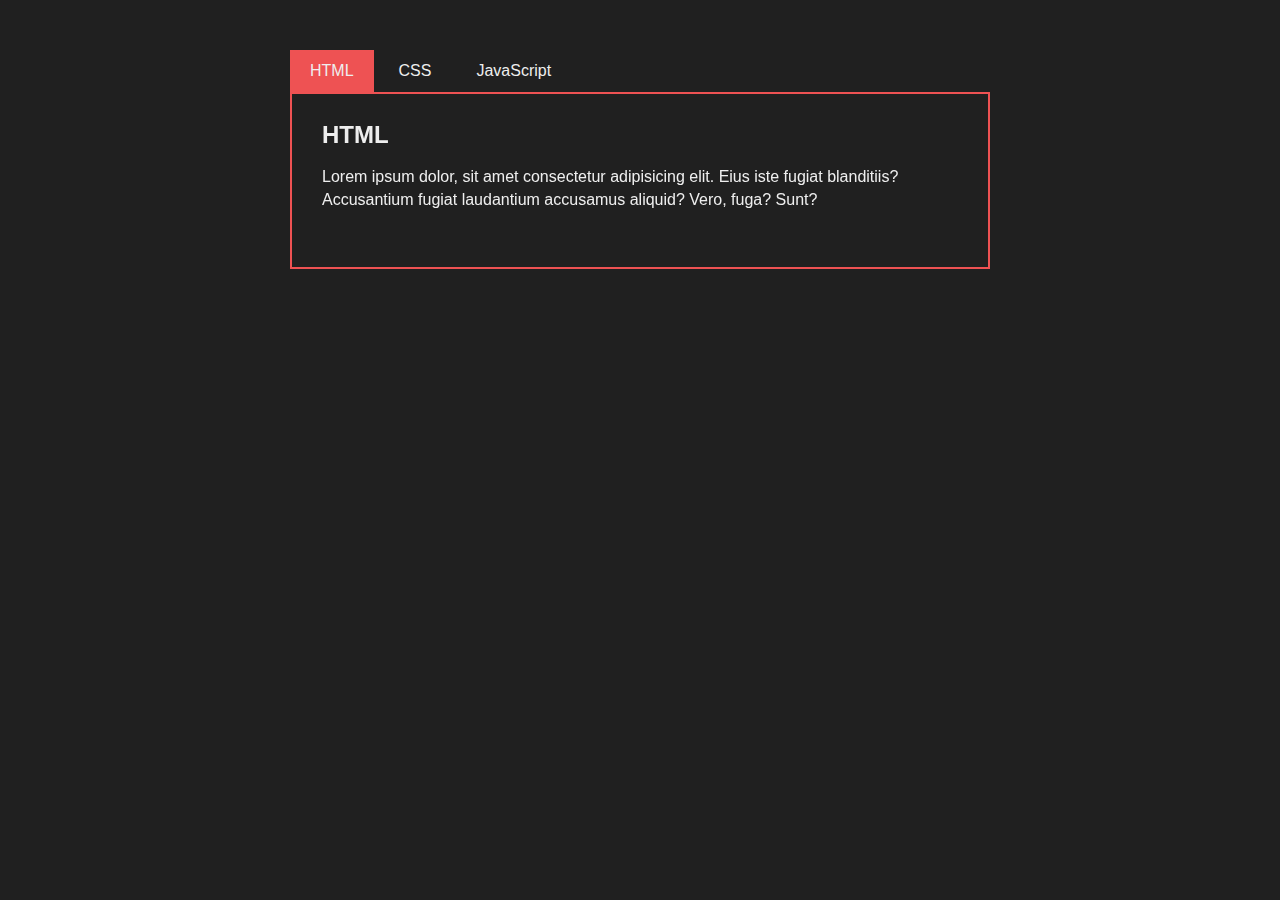
<file: animated-tabs/index.html>
<!DOCTYPE html>
<html lang="en">

<head>
    <meta charset="UTF-8">
    <meta http-equiv="X-UA-Compatible" content="IE=edge">
    <meta name="viewport" content="width=device-width, initial-scale=1.0">
    <title>PURE CSS TABS | Web Dev</title>
    <link rel="stylesheet" href="style.css">
</head>

<body>
    <div class="tabbed">
        <input type="radio" name="tabs" id="tab_one" checked>
        <label for="tab_one">HTML</label>

        <input type="radio" name="tabs" id="tab_two">
        <label for="tab_two">CSS</label>

        <input type="radio" name="tabs" id="tab_three">
        <label for="tab_three">JavaScript</label>

        <div class="tabs">
            <div>
                <h2>HTML</h2>
                <p>Lorem ipsum dolor, sit amet consectetur adipisicing elit. Eius iste fugiat blanditiis? Accusantium
                    fugiat laudantium accusamus aliquid? Vero, fuga? Sunt?</p>
            </div>

            <div>
                <h2>CSS</h2>
                <p>Lorem ipsum dolor, sit amet consectetur adipisicing elit. Eius iste fugiat blanditiis? Accusantium
                    fugiat laudantium accusamus aliquid? Vero, fuga? Sunt?</p>
            </div>

            <div>
                <h2>JS</h2>
                <p>Lorem ipsum dolor, sit amet consectetur adipisicing elit. Eius iste fugiat blanditiis? Accusantium
                    fugiat laudantium accusamus aliquid? Vero, fuga? Sunt?</p>
            </div>
        </div>
    </div>
</body>

</html>
</file>
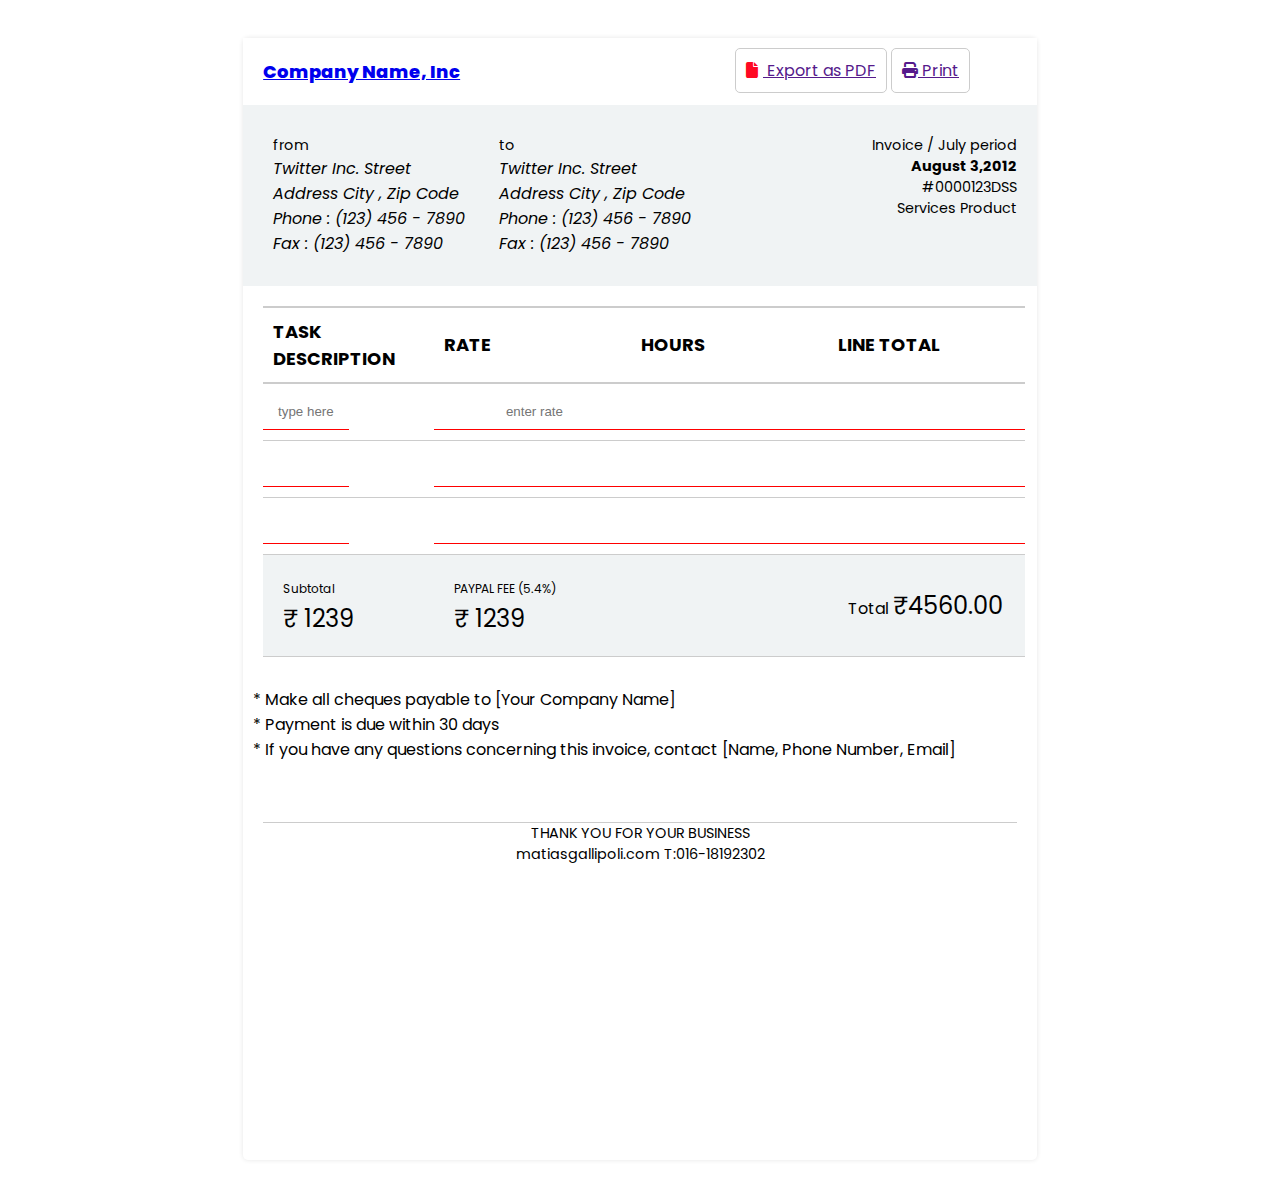
<file: bill-format/index.html>
<!DOCTYPE html>
<html lang="en">

<head>
    <meta charset="UTF-8">
    <meta http-equiv="X-UA-Compatible" content="IE=edge">
    <meta name="viewport" content="width=device-width, initial-scale=1.0">
    <title>Bill format</title>
    <link rel="stylesheet" href="https://cdnjs.cloudflare.com/ajax/libs/font-awesome/6.1.1/css/all.min.css" />
    <link rel="stylesheet" href="bill.css">
</head>

<body class="">
    <header class="header">
        <div class=" logo">
            <a href="#">Company Name, Inc</a>
        </div>
        <div class="right">
            <a href="" class="b1"><i class="fa-solid fa-file"></i> Export as PDF</a>
            <a href="" class="b2"><i class="fa-solid fa-print"></i> Print</a>
        </div>
    </header>
    <main class="">
        <section class="address">
            <div class="comp1">
                <p>from</p>
                <address>
                    Twitter Inc.
                    Street Address
                    City , Zip Code
                    Phone : (123) 456 - 7890
                    Fax : (123) 456 - 7890
                </address>
            </div>
            <div class="comp2">
                <p>to</p>
                <address>
                    Twitter Inc.
                    Street Address
                    City , Zip Code
                    Phone : (123) 456 - 7890
                    Fax : (123) 456 - 7890
                </address>
            </div>
            <div class="invoice">
                <p>Invoice / July period</p>
                <p><strong>August 3,2012</strong></p>
                <p>#0000123DSS</p>
                <p>Services Product</p>
            </div>
        </section>

        <section class="bill-table">
            <div class="gap"></div>
            <table class="table">
                <thead>
                    <tr class="thead">
                        <td>TASK DESCRIPTION</td>
                        <td>RATE</td>
                        <td>HOURS</td>
                        <td>LINE TOTAL</td>
                    </tr>
                </thead>
                <tbody>
                    <tr>
                        <td>
                            <input type="text" class="" placeholder="type here">
                        </td>
                        <td>
                            <span class="inr-sign"></span><input type="text" class="" placeholder=" enter rate">
                        </td>
                        <td>
                            <input type="text" class="" placeholder="">
                        </td>
                        <td>
                            <input type="text" class="" placeholder="">
                        </td>
                    </tr>
                    <tr>
                        <td>
                            <input type="text" class="" placeholder="">
                        </td>
                        <td>
                            <input type="text" class="" placeholder="">
                        </td>
                        <td>
                            <input type="text" class="" placeholder="">
                        </td>
                        <td>
                            <input type="text" class="" placeholder="">
                        </td>
                    </tr>
                    <tr>
                        <td>
                            <input type="text" class="" placeholder="">
                        </td>
                        <td>
                            <input type="text" class="" placeholder="">
                        </td>
                        <td>
                            <input type="text" class="" placeholder="">
                        </td>
                        <td>
                            <input type="text" class="" placeholder="">
                        </td>
                    </tr>
                    <tr class="total-section">
                        <td>
                            <label for="">Subtotal</label>
                            <br>
                            <span>₹ 1239</span>
                        </td>
                        <td colspan="2">
                            <label for="">PAYPAL FEE (5.4%)</label>
                            <br>
                            <span>₹ 1239</span>
                        </td>

                        <td>
                            Total
                            <span>₹4560.00</span>
                        </td>
                    </tr>
                </tbody>
            </table>
            <ul class="list-item">
                <li>
                    * Make all cheques payable to [Your Company Name]
                </li>
                <li>* Payment is due within 30 days</li>
                <li>
                    * If you have any questions concerning this invoice, contact [Name, Phone Number, Email]
                </li>
            </ul>
        </section>
    </main>
    <footer>
        <p>THANK YOU FOR YOUR BUSINESS</p>
        <p><span>matiasgallipoli.com </span> <span class="call">T:016-18192302</span></p>
    </footer>
</body>

</html>
</file>
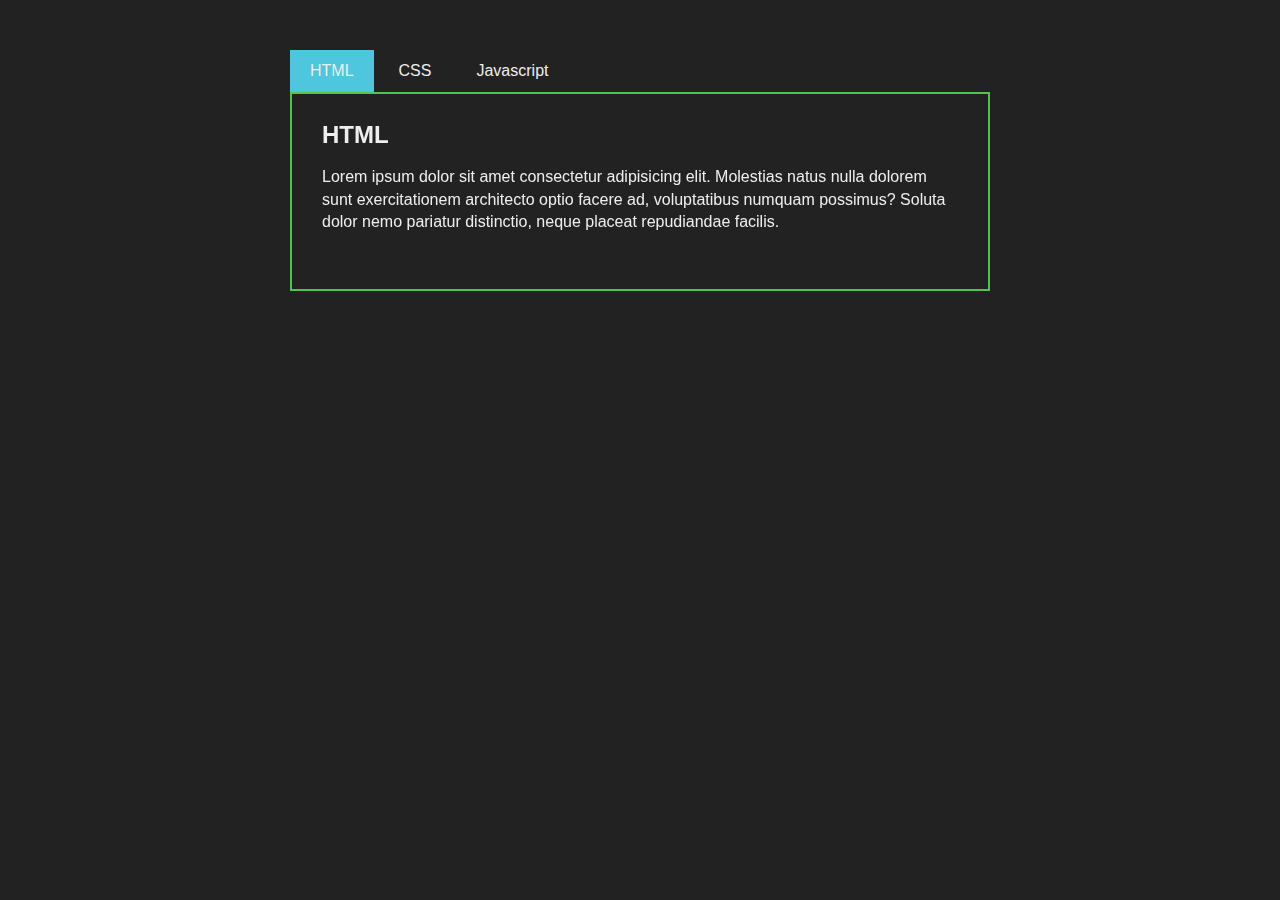
<file: responsive-tabs/index.html>
<!DOCTYPE html>
<html lang="en">

<head>
    <meta charset="UTF-8">
    <meta http-equiv="X-UA-Compatible" content="IE=edge">
    <meta name="viewport" content="width=device-width, initial-scale=1.0">
    <title>Responsive Tabs</title>
    <link rel="stylesheet" href="style.css">
</head>

<body>
    <div class="tabs">
        <input type="radio" name="tab" id="tab-nav-1" checked>
        <label for="tab-nav-1">HTML</label>

        <input type="radio" name="tab" id="tab-nav-2">
        <label for="tab-nav-2">CSS</label>

        <input type="radio" name="tab" id="tab-nav-3">
        <label for="tab-nav-3">Javascript</label>

        <div class="tab">
            <div>
                <h2>HTML</h2>
                <p>Lorem ipsum dolor sit amet consectetur adipisicing elit. Molestias natus nulla dolorem sunt
                    exercitationem architecto optio facere ad, voluptatibus numquam possimus? Soluta dolor nemo pariatur
                    distinctio, neque placeat repudiandae facilis.</p>
            </div>

            <div>
                <h2>CSS</h2>
                <p>Lorem ipsum dolor, sit amet consectetur adipisicing elit. Ab aspernatur maiores eaque commodi
                    voluptate eum, reprehenderit, necessitatibus odit, laudantium illo explicabo recusandae. Et porro,
                    earum repellat cum est asperiores modi?</p>
            </div>

            <div>
                <h2>Javascript</h2>
                <p>Lorem ipsum dolor, sit amet consectetur adipisicing elit. Ab aspernatur maiores eaque commodi
                    voluptate eum, reprehenderit, necessitatibus odit, laudantium illo explicabo recusandae. Et porro,
                    earum repellat cum est asperiores modi?</p>
            </div>
        </div>
    </div>
</body>

</html>
</file>
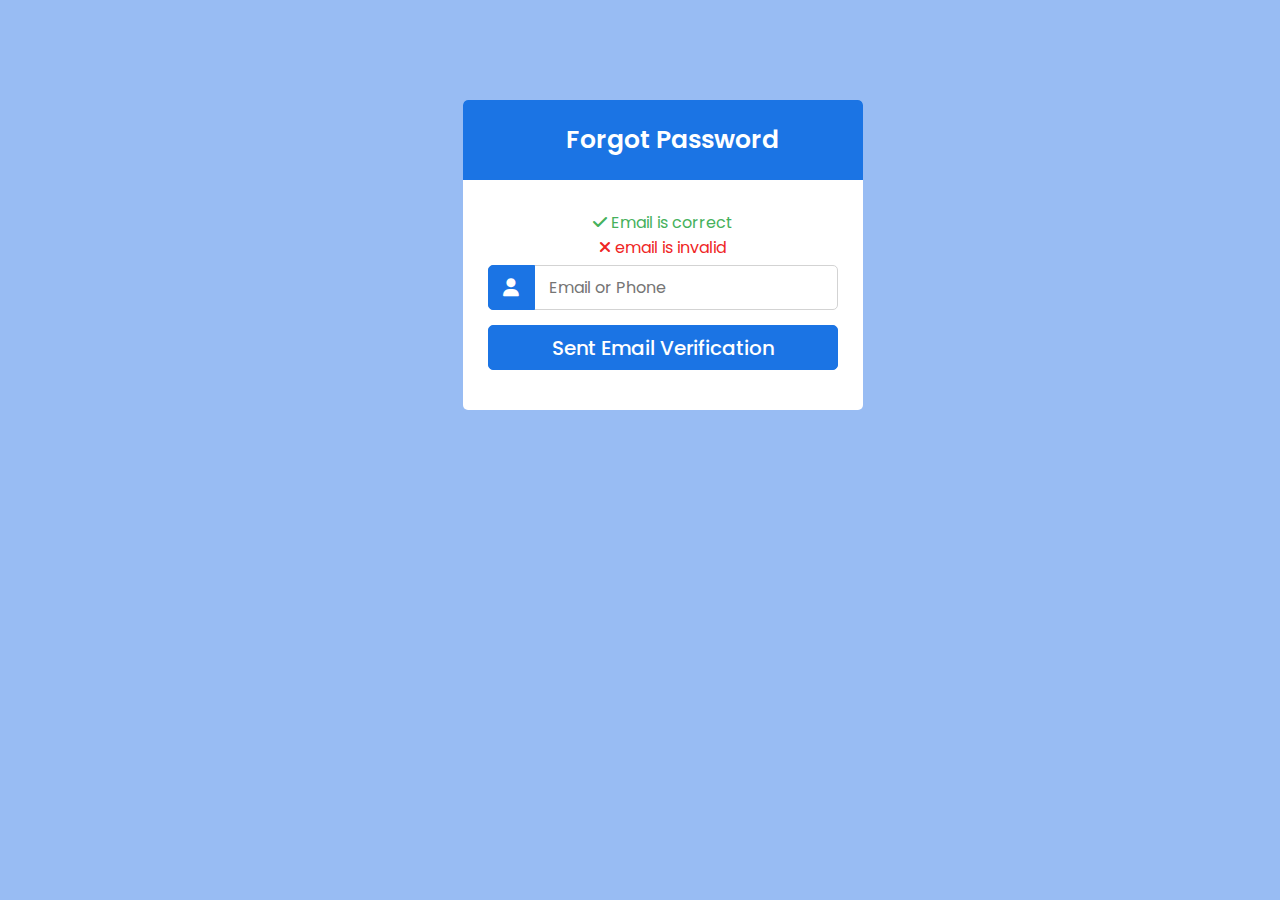
<file: simple-login/forgot-password.html>
<!DOCTYPE html>
<html lang="en">

<head>
    <meta charset="UTF-8">
    <meta http-equiv="X-UA-Compatible" content="IE=edge">
    <meta name="viewport" content="width=device-width, initial-scale=1.0">
    <title>Forgot Password Page</title>
    <link rel="stylesheet" href="login.css">
    <link rel="stylesheet" href="grid.css">
    <link rel="stylesheet" href="https://cdnjs.cloudflare.com/ajax/libs/font-awesome/6.1.1/css/all.min.css" />
</head>

<body>
    <div class="container">
        <div class="row">
            <div class="col-sm-12 col-12-tb col-12">

                <div class="wrapper">
                    <div class="title"><span>Forgot Password</span></div>
                    <form action="#">
                        <div class="error">
                            <p class="success-bg"><i class="fa-solid fa-check"></i> Email is correct</p>
                            <p class="danger-bg"><i class="fa-solid fa-xmark"></i> email is invalid</p>
                        </div>
                        <div class="row">
                            <i class="fa-solid fa-user"></i>
                            <input type="text" placeholder="Email or Phone" required>
                        </div>

                        <div class="row button">
                            <input type="submit" value="Sent Email Verification">
                        </div>

                    </form>

                </div>


            </div>
        </div>
    </div>

</body>

</html>
</file>
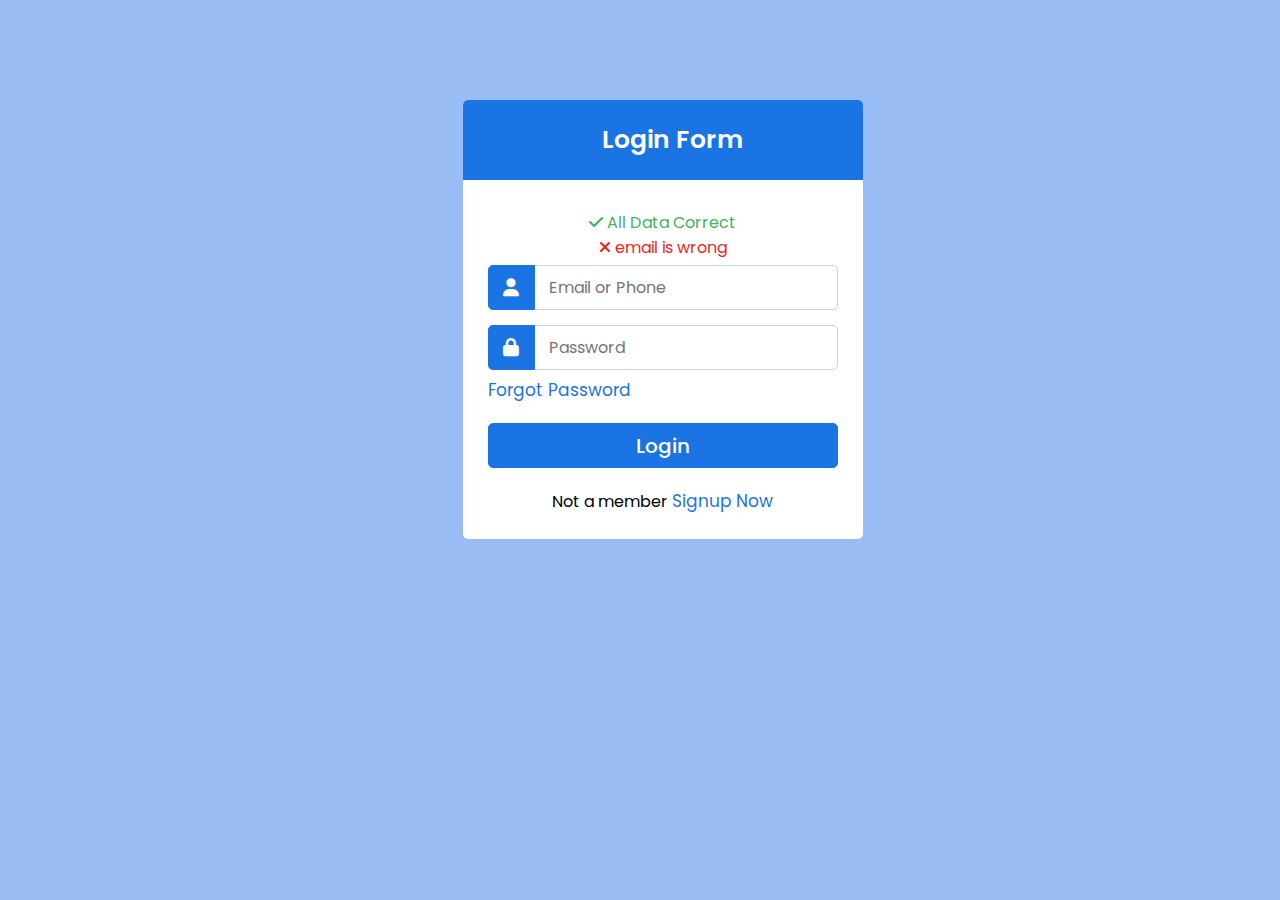
<file: simple-login/login.html>
<!DOCTYPE html>
<html lang="en">

<head>
    <meta charset="UTF-8">
    <meta http-equiv="X-UA-Compatible" content="IE=edge">
    <meta name="viewport" content="width=device-width, initial-scale=1.0">
    <title>Login Page</title>
    <link rel="stylesheet" href="login.css">
    <link rel="stylesheet" href="grid.css">
    <link rel="stylesheet" href="https://cdnjs.cloudflare.com/ajax/libs/font-awesome/6.1.1/css/all.min.css" />
</head>

<body>
    <div class="container">
        <div class="row">
            <div class="col-sm-12 col-12-tb col-12">

                <div class="wrapper">
                    <div class="title"><span>Login Form</span></div>
                    <form action="#">
                        <div class="error">
                            <p class="success-bg"><i class="fa-solid fa-check"></i> All Data Correct</p>
                            <p class="danger-bg"><i class="fa-solid fa-xmark"></i> email is wrong</p>
                        </div>
                        <div class="row">
                            <i class="fa-solid fa-user"></i>
                            <input type="text" placeholder="Email or Phone" required>
                        </div>
                        <div class="row">
                            <i class="fa-solid fa-lock"></i>
                            <input type="password" placeholder="Password" required>
                        </div>
                        <div class="pass"><a href="forgot-password.html">Forgot Password</a></div>
                        <div class="row button">
                            <input type="submit" value="Login">
                        </div>
                        <div class="signup-link">Not a member <a href="signup.html">Signup Now</a></div>
                    </form>

                </div>


            </div>
        </div>
    </div>

</body>

</html>
</file>
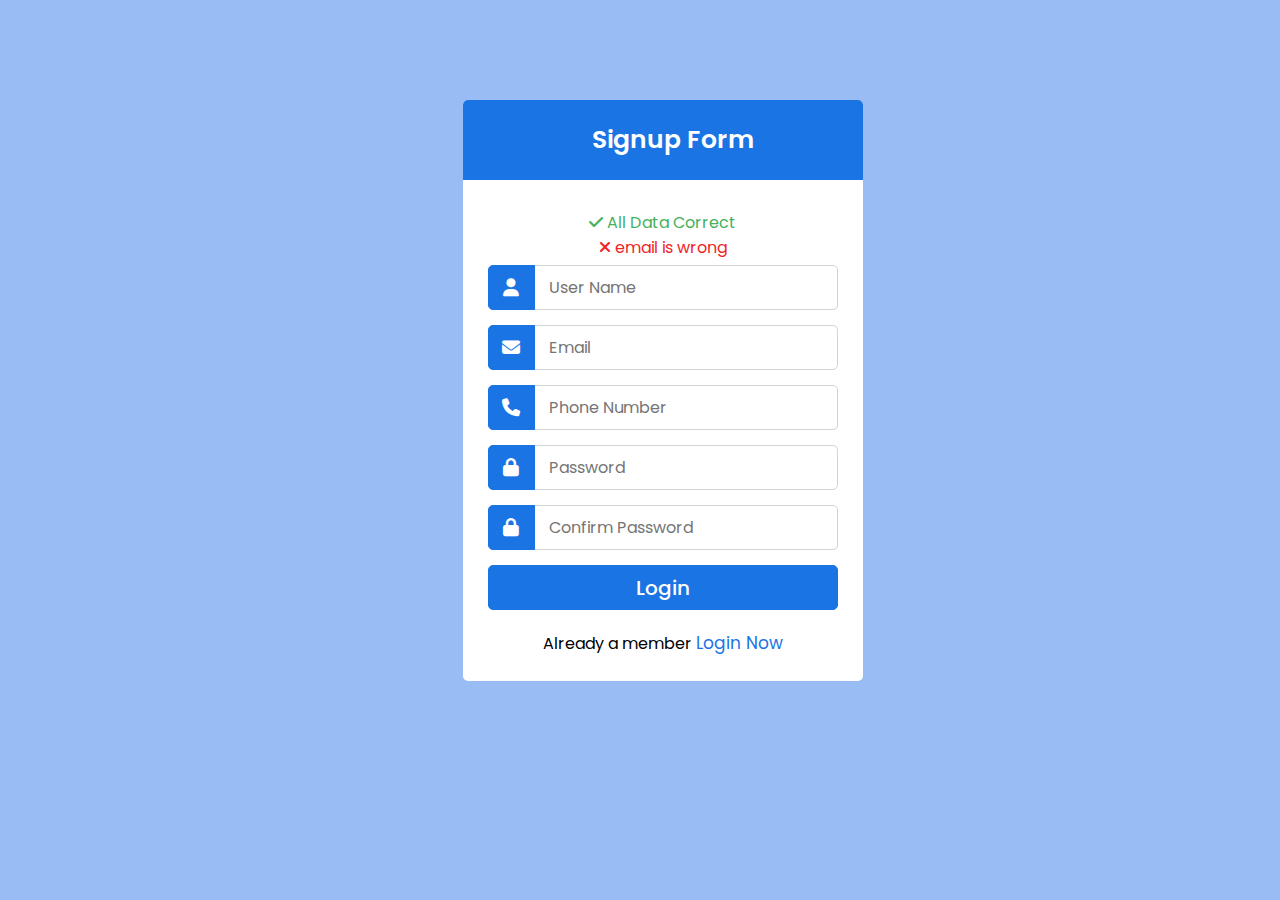
<file: simple-login/signup.html>
<!DOCTYPE html>
<html lang="en">

<head>
    <meta charset="UTF-8">
    <meta http-equiv="X-UA-Compatible" content="IE=edge">
    <meta name="viewport" content="width=device-width, initial-scale=1.0">
    <title>Signup Page</title>
    <link rel="stylesheet" href="login.css">
    <link rel="stylesheet" href="grid.css">
    <link rel="stylesheet" href="https://cdnjs.cloudflare.com/ajax/libs/font-awesome/6.1.1/css/all.min.css" />
</head>

<body>
    <div class="container">
        <div class="row">
            <div class="col-sm-12 col-12-tb col-12">

                <div class="wrapper">
                    <div class="title"><span>Signup Form</span></div>
                    <form action="#">
                        <div class="error">
                            <p class="success-bg"><i class="fa-solid fa-check"></i> All Data Correct</p>
                            <p class="danger-bg"><i class="fa-solid fa-xmark"></i> email is wrong</p>
                        </div>
                        <div class="row">
                            <i class="fa-solid fa-user"></i>
                            <input type="text" placeholder="User Name" required>
                        </div>
                        <div class="row">
                            <i class="fa-solid fa-envelope"></i>
                            <input type="text" placeholder="Email" required>
                        </div>
                        <div class="row">
                            <i class="fa-solid fa-phone"></i>
                            <input type="text" placeholder="Phone Number" required>
                        </div>
                        <div class="row">
                            <i class="fa-solid fa-lock"></i>
                            <input type="password" placeholder="Password" required>
                        </div>
                        <div class="row">
                            <i class="fa-solid fa-lock"></i>
                            <input type="password" placeholder="Confirm Password" required>
                        </div>

                        <div class="row button">
                            <input type="submit" value="Login">
                        </div>
                        <div class="signup-link">Already a member <a href="#">Login Now</a></div>
                    </form>

                </div>
            </div>
        </div>
    </div>

</body>

</html>
</file>
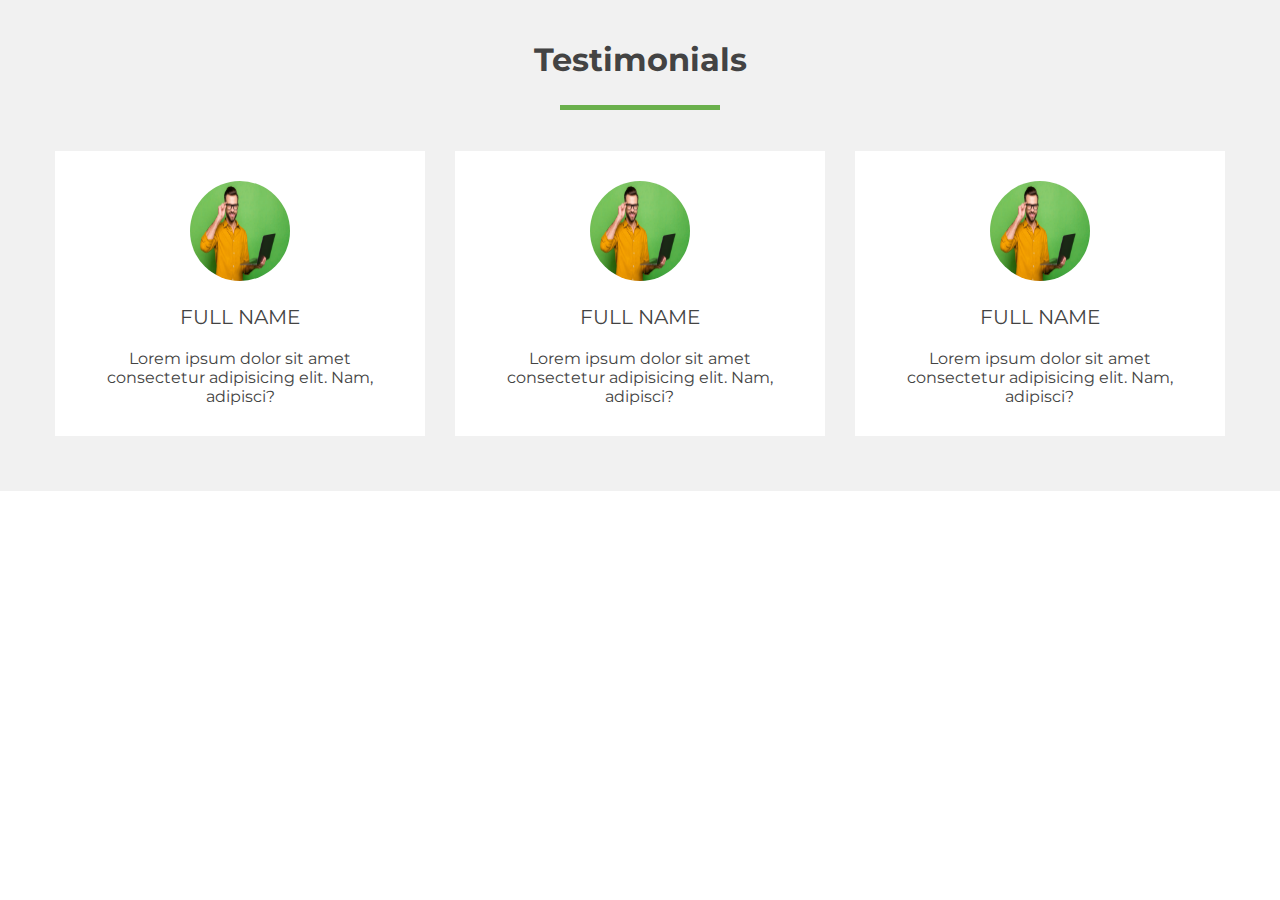
<file: testimonial/testimonial.html>
<!DOCTYPE html>
<html lang="en">

<head>
    <meta charset="UTF-8">
    <meta http-equiv="X-UA-Compatible" content="IE=edge">
    <meta name="viewport" content="width=device-width, initial-scale=1.0">
    <title>Testimonials sample</title>
    <link rel="stylesheet" href="https://cdnjs.cloudflare.com/ajax/libs/font-awesome/6.1.0/css/all.min.css"
        integrity="sha512-10/jx2EXwxxWqCLX/hHth/vu2KY3jCF70dCQB8TSgNjbCVAC/8vai53GfMDrO2Emgwccf2pJqxct9ehpzG+MTw=="
        crossorigin="anonymous" referrerpolicy="no-referrer" />
    <link rel="stylesheet" href="css/testimonial.css">
</head>

<body>
    <div class="testimonials">
        <div class="inner">
            <h1>Testimonials</h1>
            <div class="border"></div>

            <div class="row">
                <div class="col">
                    <div class="testimonial">
                        <img src="images/1.jpg" alt="">
                        <div class="name">Full Name</div>
                        <div class="stars">
                            <i class="fa-solid fa-star"></i>
                            <i class="fa-solid fa-star"></i>
                            <i class="fa-solid fa-star"></i>
                            <i class="fa-solid fa-star"></i>
                            <i class="fa-solid fa-star"></i>

                        </div>
                        <p>Lorem ipsum dolor sit amet consectetur adipisicing elit. Nam, adipisci?</p>
                    </div>
                </div>

                <div class="col">
                    <div class="testimonial">
                        <img src="images/1.jpg" alt="">
                        <div class="name">Full Name</div>
                        <div class="stars">
                            <i class="fa-solid fa-star"></i>
                            <i class="fa-solid fa-star"></i>
                            <i class="fa-solid fa-star"></i>
                            <i class="fa-solid fa-star"></i>
                            <i class="fa-solid fa-star"></i>

                        </div>
                        <p>Lorem ipsum dolor sit amet consectetur adipisicing elit. Nam, adipisci?</p>
                    </div>
                </div>

                <div class="col">
                    <div class="testimonial">
                        <img src="images/1.jpg" alt="">
                        <div class="name">Full Name</div>
                        <div class="stars">
                            <i class="fa fa-star"></i>
                            <i class="fa-solid fa-star"></i>
                            <i class="fa-solid fa-star"></i>
                            <i class="fa-solid fa-star"></i>
                            <i class="fa-solid fa-star-half"></i>

                        </div>
                        <p>Lorem ipsum dolor sit amet consectetur adipisicing elit. Nam, adipisci?</p>
                    </div>
                </div>
            </div>
        </div>
    </div>
</body>

</html>
</file>
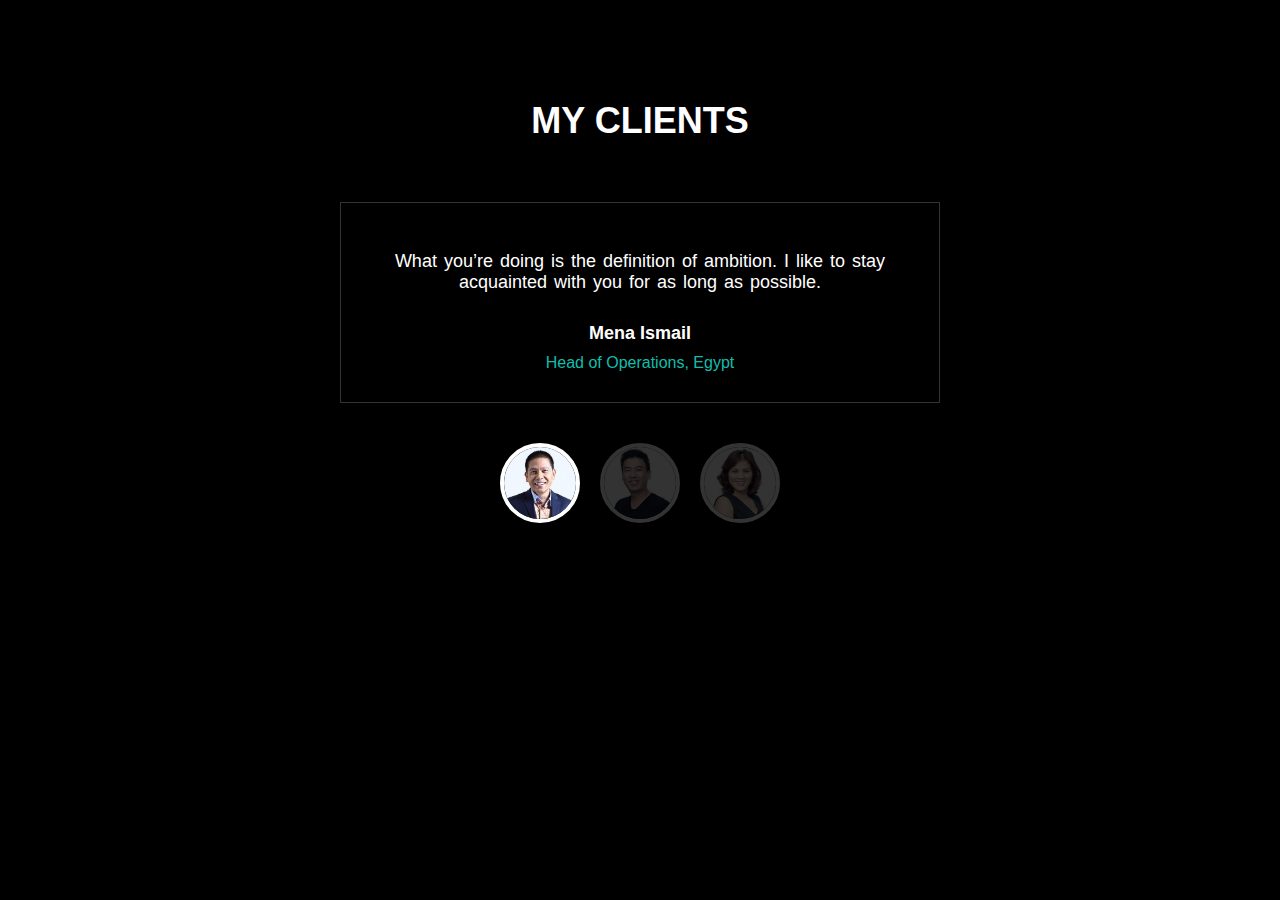
<file: testimonial/testmonials.html>
<!DOCTYPE html>
<html lang="en">

<head>
    <meta charset="UTF-8">
    <meta http-equiv="X-UA-Compatible" content="IE=edge">
    <meta name="viewport" content="width=device-width, initial-scale=1.0">
    <title>Testimonials</title>
    <link rel="stylesheet" href="css/test-monials.css">
</head>

<body>
    <section class="testimonials">
        <div class="container">
            <div class="title">
                <h1>My Clients</h1>
            </div>

            <div class="slider">
                <div class="slide active">
                    <p> What you’re doing is the definition of ambition. I like to stay acquainted with you for as long
                        as possible.</p>
                    <div class="client-info">
                        <h3>Mena Ismail</h3>
                        <span>Head of Operations, Egypt</span>
                    </div>
                </div>

                <div class="slide">
                    <p>Lorem ipsum dolor sit amet consectetur adipisicing elit. Quos ipsum, rem nulla distinctio impedit
                        autem? Aperiam illum cupiditate perspiciatis sit.</p>
                    <div class="client-info">
                        <h3>Puja Kumari</h3>
                        <span>Founder at Nokia</span>
                    </div>
                </div>

                <div class="slide">
                    <p>Lorem ipsum dolor sit amet consectetur adipisicing elit. Quos ipsum, rem nulla distinctio impedit
                        autem? Aperiam illum cupiditate perspiciatis sit.</p>
                    <div class="client-info">
                        <h3>Anjan Sen</h3>
                        <span>Founder at Dell</span>
                    </div>
                </div>
            </div>


            <div class="slider-indicator">
                <img src="images/client-01.jpg" class="active" alt="client 1" data-id="0">
                <img src="images/client-02.jpg" alt="client 2" data-id="1">
                <img src="images/client-03.jpg" alt="client 3" data-id="2">
            </div>
        </div>
    </section>

    <script src="testimonial.js"></script>
</body>

</html>
</file>
<file: animated-tabs/style.css>
* {
    box-sizing: border-box;
}

body {
    background: #202020;
    font-family: Lato, sans-serif;
    font-size: 1em;
    color: #eee;
}

::selection {
    background-color: #ee5253;
}

.tabbed {
    width: 700px;
    margin: 50px auto;
}

.tabbed>input {
    display: none;
}

.tabbed>label {
    display: block;
    float: left;
    padding: 12px 20px;
    margin-right: 5px;
    cursor: pointer;
    transition: background-color 0.3s;
}

.tabbed>label:hover,
.tabbed>input:checked+label {
    background-color: #ee5253;
}

.tabs {
    clear: both;
    perspective: 600px;
}

.tabs>div {
    width: 700px;
    position: absolute;
    border: 2px solid #ee5253;
    padding: 10px 30px 40px;
    line-height: 1.4em;
    opacity: 0;
    z-index: 0;
    transform: rotateX(20deg);
    transform-origin: top center;
    transition: opacity 0.6s, transform 2s;
}

#tab_one:checked~.tabs>div:nth-of-type(1),
#tab_two:checked~.tabs>div:nth-of-type(2),
#tab_three:checked~.tabs>div:nth-of-type(3) {
    transform: rotateX(0deg);
    opacity: 1;
    z-index: 1;
}

@media screen and(max-width: 700px) {
    .tabbed {
        width: 400px;
    }

    .tabbed>label {
        display: none;
    }

    .tabs>div {
        width: 400px;
        border: none;
        padding: 0;
        opacity: 1;
        position: relative;
        transform: none;
        margin-bottom: 60px;
    }

    .tabs>div h2 {
        border-bottom: 2px solid #ee5253;
        padding-bottom: 0.5em;
    }
}
</file>
<file: bill-format/bill.css>
@import url('https://fonts.googleapis.com/css2?family=Poppins:wght@200;300;400;500;600;700;800&display=swap');

* {
    margin: 0;
    padding: 0;
    box-sizing: border-box;
    -moz-box-sizing: border-box;
}

body {
    background: #ccc;
    font-family: 'Poppins', sans-serif;
    width: 210mm;
    min-height: 297mm;
    margin: 10mm auto;
    /* border: 1px #D3D3D3 solid; */
    border-radius: 5px;
    background: white;
    box-shadow: 0 0 5px rgba(0, 0, 0, 0.1);
}


/* typography */
p {
    font-size: .9rem;
}

header,
main,
footer {
    overflow: hidden;
}

.header {
    background-color: #fff;
    /* margin: 10px 100px 0 100px; */
    display: flex;
    padding: 20px;
}

.header .logo {
    font-size: 18px;
    font-weight: 800;
    position: relative;
}

.header .right {
    position: absolute;
    float: right;
    right: 310px;
}

.header .right .b1 {
    border: 1px solid #ccc;
    padding: 10px;
    border-radius: 5px;
}

.header .right .b1 i {
    padding-right: 5px;
    color: #ff0923;
}

.header .right .b2 {
    border: 1px solid #ccc;
    padding: 10px;
    border-radius: 5px;
}

.address {
    display: flex;
    background-color: #f0f3f4;
}

.address {
    padding: 20px;
}

.address .comp1 {
    padding: 10px;
    width: 30%;
}

.address .comp2 {
    padding: 10px;
    width: 30%;
}

.address .invoice {
    position: relative;
    padding: 10px;
    width: 40%;
    left: 10px;
    text-align: right;
}

/* table */
.bill-table {
    background: #fff;
    margin-bottom: 20px;
}

.gap {
    padding: 10px;
}

.table {
    width: 96%;
    border-collapse: collapse;
    padding-top: 30px;
    margin: 0 20px;
}

thead {
    font-size: 18px;
    font-weight: 700;
    padding-top: 30px;
}

thead tr td {
    border-bottom: 2px solid #ccc;
    border-top: 2px solid #ccc;
    padding: 10px;
}

thead tr td:nth-child(1) {
    width: 700px;
}

tbody tr td {
    height: 50px;
}

.thead {
    border-bottom: 2px solid #ccc;
}

tbody tr {
    border-bottom: 1px solid #ccc;
}

tbody tr td {
    padding: 10px 0;
}

tbody tr td input {
    border-bottom: 1px solid red;
    padding: 10px;
    outline: none;
    border-top: none;
    border-left: none;
    border-right: none;
    position: relative;
}

tbody tr td:nth-child(1) input {
    width: 50%;
}

.inr-sign {
    content: '\20B9';
    position: absolute;
    height: 100px;
    width: 100px;
}

tbody tr td input {
    text-align: center;
}

.total-section {
    background-color: #f0f3f4;

}

.total-section td {
    padding: 20px;
}

label {
    font-size: 12px;
    line-height: 1.9;
}

.total-section span {
    font-size: 24px;
}

ul.list-item {
    padding: 20px 0 20px 0;
    margin: 10px;
}

.list-item li {
    list-style: square;
}

footer {
    margin: 20px;
    text-align: center;
    border-top: 1px solid #ccc;
}

/* printable css */


@page {
    size: A4;
    margin: 0;
}

@media print {

    html,
    body {
        width: 210mm;
        height: 297mm;
    }

    .page {
        margin: 0;
        border: initial;
        border-radius: initial;
        width: initial;
        min-height: initial;
        box-shadow: initial;
        background: initial;
        page-break-after: always;
    }

    .header .right {
        display: none;
    }

    .address {
        background-color: #f0f3f4;
    }

    tbody tr td input {
        border-bottom: none;
    }
}
</file>
<file: responsive-tabs/style.css>
* {
    box-sizing: border-box;
}

body {
    background: #222;
    color: #eee;
    font-family: 'raleway', sans-serif;
    font-size: 16px;
}

::selection {
    background: #4ec6de;
}

.tabs {
    width: 700px;
    margin: 50px auto;
}

.tabs>input {
    display: none;
}

.tabs>label {
    display: block;
    float: left;
    padding: 12px 20px;
    margin-right: 5px;
    cursor: pointer;
    transition: background-color .3s;
}

.tabs>label:hover,
.tabs>input:checked+label {
    background: #4ec6de;
}

.tab {
    clear: both;
    perspective: 600px;
}

.tab>div {
    width: 700px;
    position: absolute;
    border: 2px solid #4ec64e;
    padding: 10px 30px 40px;
    line-height: 1.4em;
    opacity: 0;
    /* transform: rotate(-20deg);
    transition: opacity .3s, transform 1s; */
    transform-origin: left bottom;
    transition: all 0.9s ease-out;
    transform: translate(100%, 50%);
    z-index: 0;
}

#tab-nav-1:checked~.tab>div:nth-of-type(1),
#tab-nav-2:checked~.tab>div:nth-of-type(2),
#tab-nav-3:checked~.tab>div:nth-of-type(3),
#tab-nav-4:checked~.tab>div:nth-of-type(4) {
    transform: rotateY(0);
    opacity: 1;
    z-index: 1;
}

/* responsive  */
@media(max-width: 700px) {
    .tabs {
        width: 400px;
    }

    .tabs>label {
        display: none;
    }

    .tabs>div {
        width: 400px;
        border: 0;
        opacity: 1;
        position: relative;
        transform: none;
        margin-bottom: 60px;
    }

    .tabs>div h2 {
        border-bottom: 2px solid #4ec6de;
        padding-bottom: .5em;
    }
}
</file>
<file: simple-login/login.css>
@import url('https://fonts.googleapis.com/css2?family=Poppins:wght@400;500;600;700&display=swap');

* {
    margin: 0;
    padding: 0;
    box-sizing: border-box;
    font-family: 'Poppins', sans-serif;
}

html,
body {
    background: #98bcf3;
}

.wrapper {
    margin: 60px 5px;
    width: 350px;
    background: #fff;
    border-radius: 5px;
}

.wrapper .title {
    line-height: 80px;
    background: #1b74e4;
    text-align: center;
    padding-left: 20px;
    border-radius: 5px 5px 0 0;
    color: #fff;
    font-size: 25px;
    font-weight: 600;
}

.wrapper form {
    padding: 30px 25px 25px 25px;
}

.wrapper form .row {
    height: 45px;
    margin-bottom: 15px;
    position: relative;
}

.wrapper form .row input {
    height: 100%;
    width: 100%;
    padding-left: 60px;
    outline: none;
    border-radius: 5px;
    border: 1px solid lightgrey;
    font-size: 16px;
    transition: all 0.3s ease;
}

form .row input:focus {
    border-color: #1b74e4;
    box-shadow: inset 0px 0px 2px 2px rgba(26.188, 256, 0.25);
}

.wrapper form .row i {
    position: absolute;
    width: 47px;
    height: 100%;
    color: #fff;
    font-size: 18px;
    background: #1b74e4;
    border: 1px solid #1b74e4;
    border-radius: 5px 0 0 5px;
    display: flex;
    align-items: center;
    justify-content: center;
}

.wrapper form .pass {
    margin: -8px 0 20px 0;
}

.wrapper form .pass a {
    color: #1b74e4;
    font-size: 17px;
    text-decoration: none;
}

.wrapper form .pass a:hover {
    text-decoration: underline;
}

.wrapper form .button input {
    color: #fff;
    font-size: 20px;
    font-weight: 500;
    padding-left: 0px;
    background: #1b74e4;
    border: 1px solid #1b74e4;
    cursor: pointer;
}

form .button input:hover {
    background: #12876f;
}

.wrapper form .signup-link {
    text-align: center;
    margin-top: 20px;
}

.wrapper form .signup-link a {
    color: #1b74e4;
    font-size: 17px;
    text-decoration: none;
}

form .signup-link a:hover {
    text-decoration: underline;
}

.error {
    text-align: center;
    display: block;
    padding-bottom: 5px;
}

.error .success-bg {
    color: #45b15c;
}

.error .danger-bg {
    color: #ef2525;
}

@media only screen and (min-width: 768px) {
    .wrapper {
        width: 400px;
        position: relative;
        margin: 140px 0;
        margin-left: 170px;
    }
}

@media only screen and (min-width: 60em) {
    .wrapper {
        width: 400px;
        position: relative;
        margin: 100px 0;
        margin-left: 450px;
    }
}
</file>
<file: simple-login/grid.css>
.container {
	width: 98%;
	margin-left: auto;
	margin-right: auto;
}

.container-fluid {
	width: 96%;
	margin-left: auto;
	margin-right: auto;
}

.row {
	position: relative;
	width: 100%;
}

/* .row::after { content: ""; display: table; clear: both; } */
.row [class^="col"] {
	float: left;
	min-height: 0.125rem;
}

.col-1-sm {
	width: 8.33%;
}

.col-2-sm {
	width: 16.66%;
}

.col-3-sm {
	width: 25%;
}

.col-4-sm {
	width: 33.33%;
}

.col-5-sm {
	width: 41.66%;
}

.col-6-sm {
	width: 50%;
}

.col-7-sm {
	width: 58.33%;
}

.col-8-sm {
	width: 66.66%;
}

.col-9-sm {
	width: 75%;
}

.col-10-sm {
	width: 83.33%;
}

.col-11-sm {
	width: 91.66%;
}

.col-12-sm {
	width: 100%;
}

.hidden-in-sm {
	display: none;
}


@media only screen and (min-width: 45em) {

	/* 720px */
	.col-1-tb {
		width: 8.33%;
	}

	.col-2-tb {
		width: 16.66%;
	}

	.col-3-tb {
		width: 25%;
	}

	.col-4-tb {
		width: 33.33%;
	}

	.col-5-tb {
		width: 41.66%;
	}

	.col-6-tb {
		width: 50%;
	}

	.col-7-tb {
		width: 58.33%;
	}

	.col-8-tb {
		width: 66.66%;
	}

	.col-9-tb {
		width: 75%;
	}

	.col-10-tb {
		width: 83.33%;
	}

	.col-11-tb {
		width: 91.66%;
	}

	.col-12-tb {
		width: 100%;
	}

	.hidden-in-sm {
		display: block;
	}
}

@media only screen and (min-width: 60em) {

	/* 960px */
	.col-1 {
		width: 8.33%;
	}

	.col-2 {
		width: 16.66%;
	}

	.col-3 {
		width: 25%;
	}

	.col-4 {
		width: 33.33%;
	}

	.col-5 {
		width: 41.66%;
	}

	.col-6 {
		width: 50%;
	}

	.col-7 {
		width: 58.33%;
	}

	.col-8 {
		width: 66.66%;
	}

	.col-9 {
		width: 75%;
	}

	.col-10 {
		width: 83.33%;
	}

	.col-11 {
		width: 91.66%;
	}

	.col-12 {
		width: 100%;
	}

	.hidden-in-sm {
		display: block;
	}
}
</file>
<file: testimonial/css/testimonial.css>
@import url('https://fonts.googleapis.com/css2?family=Montserrat:wght@300&display=swap');

*{
    margin: 0;
    padding: 0;
    font-family: "Montserrat", sans-serif;
}
.testimonials{
    padding: 40px 0;
    background: #f1f1f1;
    color: #434343;
    text-align: center;
}
.inner{
    max-width: 1200px;
    margin: auto;
    overflow:hidden;
    padding: 0 20px;
}
.border{
    width: 160px;
    height: 5px;
    background: #6ab04c;
    margin: 26px auto;
}
.row{
    display: flex;
    flex-wrap:wrap;
    justify-content: center;
}
.col{
    flex: 33.33%;
    max-width: 33.33%;
    box-sizing: border-box;
    padding: 15px;
}
.testimonial{
    background-color: #fff;
    padding: 30px;
}
.testimonial img{
    width: 100px;
    height: 100px;
    border-radius: 50%;
}
.name{
    font-size: 20px;
    text-transform: uppercase;
    margin: 20px 0;
}
.stars{
    color: #6ab04c;
    margin-bottom: 20px;
}

@media screen and (max-width: 960px){
    .col{
        flex: 100%;
        max-width: 80%;
    }
}

@media screen and (max-width: 600px){
    .col{
        flex: 100%;
        max-width: 100%;
    }
}
</file>
<file: testimonial/css/test-monials.css>
body{
    margin: 0;
    font-family: sans-serif;
}
*{
    box-sizing: border-box;
}
.testimonials{
    min-height: 100vh;
    background: #000000;
    float:left;
    width: 100%;
    padding: 100px 15px;
}
.container{
    max-width: 1170px;
    margin: auto;
}
.testimonials .title{
    margin-bottom: 60px;
}
.testimonials .title h1{
    text-align: center;
    color: #ffffff;
    text-transform: uppercase;
    font-size: 36px;
    margin: 0;
}
.testimonials .slider{
    border: 1px solid #333333;
    max-width: 600px;
    margin: auto;
    text-align: center;
    padding:30px;
}
.testimonials .slider .slide{
    display:none;
}
.testimonials .slider .slide.active{
    display:block;
    animation: slide 1s ease;
}
@keyframes slide{
    0%{
        opacity: 0;
        transform: translateX(-15px);
    }
    100%{
        opacity: 1;
        transform: translateX(0px);
    }
}
.testimonials .slider p{
    font-size: 18px;
    color: #ffffff;
    word-spacing: 2px;
}
.testimonials .slider .client-info h3{
    font-weight: bold;
    color: #fff;
    font-size:  18px;
    margin: 30px 0 10px;
}
.testimonials .slider .client-info span{
    display:block;
    font-size: 16px;
    color: #11bead;
}
.testimonials .slider-indicator{
    text-align: center;
    padding-top: 40px;
}
.testimonials .slider-indicator img{
    max-width:80px;
    max-height:80px;
    border-radius: 50%;
    display:inline-block;
    margin: 0 8px;
    opacity: 0.2;
    border: 4px solid #fff;
    cursor: pointer;
    transition: opacity 1s ease;
}
.testimonials .slider-indicator img.active{
    opacity: 1;
}
</file>
